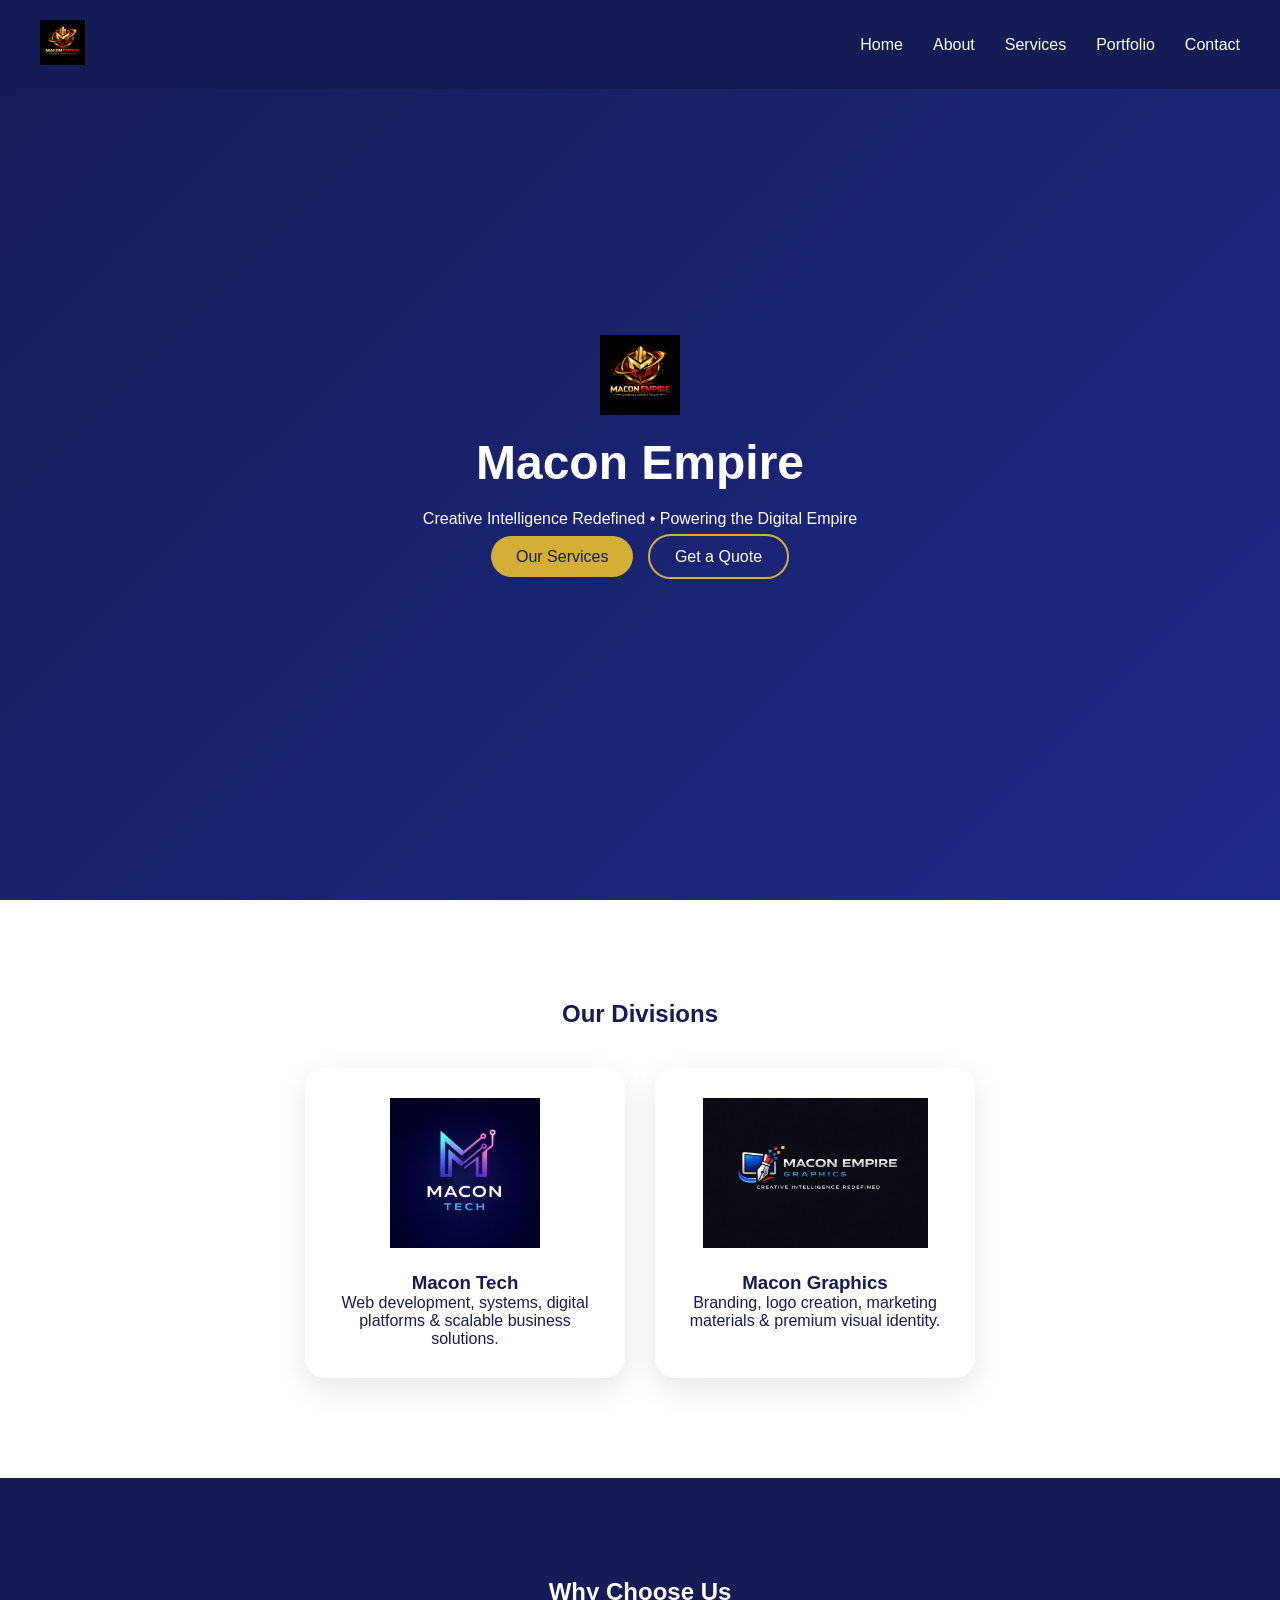
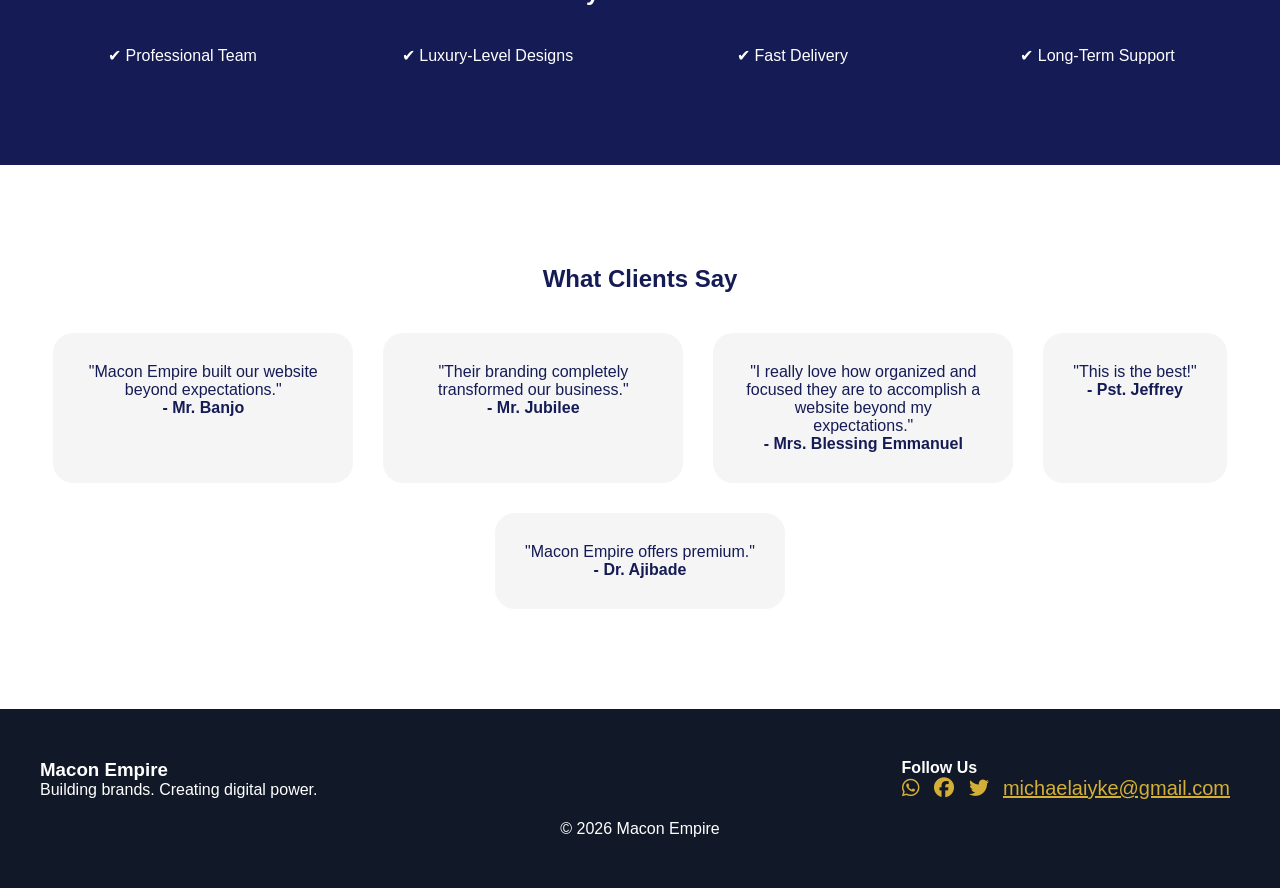
<file: index.html>
<!DOCTYPE html>
<html lang="en">
<head>
<meta charset="UTF-8">
<meta name="viewport" content="width=device-width, initial-scale=1.0">
<title>Macon Empire | Creative & Tech Company</title>

<meta name="description" content="Macon Empire - Creative Intelligence Redefined. Web Development and Graphics Design Company.">

<link rel="stylesheet" href="style.css">
<link rel="stylesheet" href="https://cdnjs.cloudflare.com/ajax/libs/font-awesome/6.5.0/css/all.min.css">
</head>

<body>

<header>
  <div class="logo">
    <img src="./logo.png">
  </div>

  <nav id="nav">
    <a href="index.html">Home</a>
    <a href="about.html">About</a>
    <a href="services.html">Services</a>
    <a href="portfolio.html">Portfolio</a>
    <a href="contact.html">Contact</a>
  </nav>

  <div class="menu" id="menuBtn">
    <span></span>
    <span></span>
    <span></span>
  </div>
</header>

<!-- HERO -->
<section class="hero">
  <img src="./logo.png" class="hero-logo">
  <h1>Macon Empire</h1>
  <p>Creative Intelligence Redefined • Powering the Digital Empire</p>
  <div class="hero-buttons">
    <a href="services.html" class="btn">Our Services</a>
    <a href="contact.html" class="btn-outline">Get a Quote</a>
  </div>
</section>

<!-- DIVISIONS -->
<section class="section">
  <h2>Our Divisions</h2>
  <div class="cards">

    <div class="card">
      <img src="./tech-logo.png">
      <h3>Macon Tech</h3>
      <p>Web development, systems, digital platforms & scalable business solutions.</p>
    </div>

    <div class="card">
      <img src="./Graphics-logo.png">
      <h3>Macon Graphics</h3>
      <p>Branding, logo creation, marketing materials & premium visual identity.</p>
    </div>

  </div>
</section>

<!-- WHY US -->
<section class="section dark">
  <h2>Why Choose Us</h2>
  <div class="grid">
    <div>✔ Professional Team</div>
    <div>✔ Luxury-Level Designs</div>
    <div>✔ Fast Delivery</div>
    <div>✔ Long-Term Support</div>
  </div>
</section>

<!-- TESTIMONIALS -->
<section class="section">
  <h2>What Clients Say</h2>
  <div class="cards">

    <div class="testimonial">
      <p>"Macon Empire built our website beyond expectations."</p>
      <strong>- Mr. Banjo</strong>
    </div>

    <div class="testimonial">
      <p>"Their branding completely transformed our business."</p>
      <strong>- Mr. Jubilee</strong>
    </div>
    
    <div class="testimonial">
      <p>"I really love how organized and focused they are to accomplish a website beyond my expectations."</p>
      <strong>- Mrs. Blessing Emmanuel</strong>
    </div>
    
    <div class="testimonial">
      <p>"This is the best!"</p>
      <strong>- Pst. Jeffrey</strong>
    </div>
    
    <div class="testimonial">
      <p>"Macon Empire offers premium."</p>
      <strong>- Dr. Ajibade</strong>
    </div>

  </div>
</section>

<!-- FOOTER -->
<footer>
  <div class="footer-content">
    <div>
      <h3>Macon Empire</h3>
      <p>Building brands. Creating digital power.</p>
    </div>

    <div>
      <h4>Follow Us</h4>
      <a href="https://wa.me/09163528959"><i class="fab fa-whatsapp"></i></a>
      <a href="https://facebook.com/"><i class="fab fa-facebook"></i></a>
      <a href="#"><i class="fab fa-twitter"></i></a>
      <a href="https:michaelaiyke@gmail.com">michaelaiyke@gmail.com</a>
    </div>
  </div>

  <p class="copy">© 2026 Macon Empire</p>
</footer>

<script src="script.js"></script>
</body>
</html>
</file>
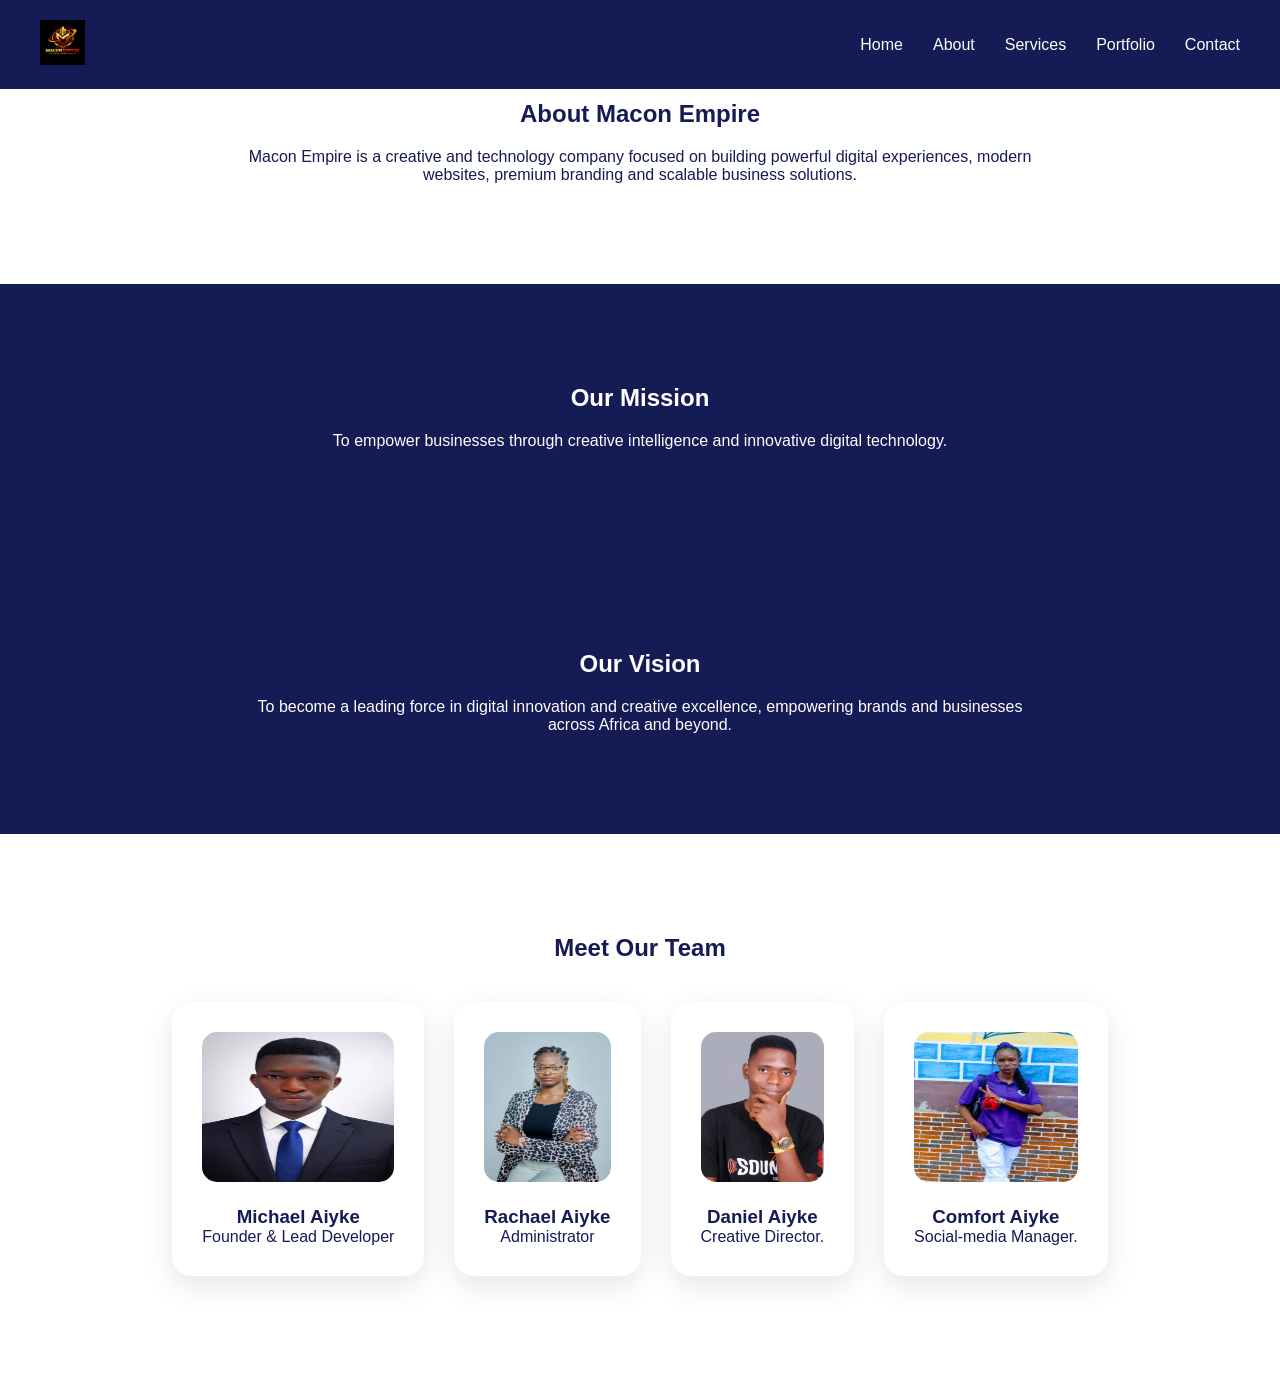
<file: about.html>
<!DOCTYPE html>
<html lang="en">
<head>
<meta charset="UTF-8">
<meta name="viewport" content="width=device-width, initial-scale=1.0">
<title>About Us | Macon Empire</title>
<link rel="stylesheet" href="style.css">
</head>
<body>

<header>
  <div class="logo">
    <img src="./logo.png">
  </div>
  <nav id="nav">
    <a href="index.html">Home</a>
    <a href="about.html">About</a>
    <a href="services.html">Services</a>
    <a href="portfolio.html">Portfolio</a>
    <a href="contact.html">Contact</a>
  </nav>
  <div class="menu" id="menuBtn">
    <span></span>
    <span></span>
    <span></span>
  </div>
</header>

<section class="section">
  <h2>About Macon Empire</h2>
  <p style="max-width:800px;margin:auto;margin-top:20px;">
    Macon Empire is a creative and technology company focused on building powerful digital experiences,
    modern websites, premium branding and scalable business solutions.
  </p>
</section>

<section class="section dark">
  <h2>Our Mission</h2>
  <p style="max-width:800px;margin:auto;margin-top:20px;">
    To empower businesses through creative intelligence and innovative digital technology.
  </p>
</section>

<section class="section dark">
  <h2>Our Vision</h2>
  <p style="max-width:800px;margin:auto;margin-top:20px;">
    To become a leading force in digital innovation and creative excellence, empowering brands and businesses across Africa and beyond.
  </p>
</section>

<section class="section">
  <h2>Meet Our Team</h2>

  <div class="cards">

    <div class="card">
      <img src="./Michael.png" style="width:100%;border-radius:15px;">
      <h3>Michael Aiyke</h3>
      <p>Founder & Lead Developer</p>
    </div>

    <div class="card">
      <img src="./Rachael.jpg" style="width:100%;border-radius:15px;">
      <h3>Rachael Aiyke</h3>
      <p>Administrator</p>
    </div>
    
    <div class="card">
      <img src="./Daniel.jpg" style="width:100%;border-radius:15px;">
      <h3>Daniel Aiyke</h3>
      <p>Creative Director.</p>
    </div>
    
    <div class="card">
      <img src="./Comfort.jpg" style="width:100%;border-radius:15px;">
      <h3>Comfort Aiyke</h3>
      <p>Social-media Manager.</p>
    </div>

  </div>
</section>

<script src="script.js"></script>
</body>
</html>
</file>
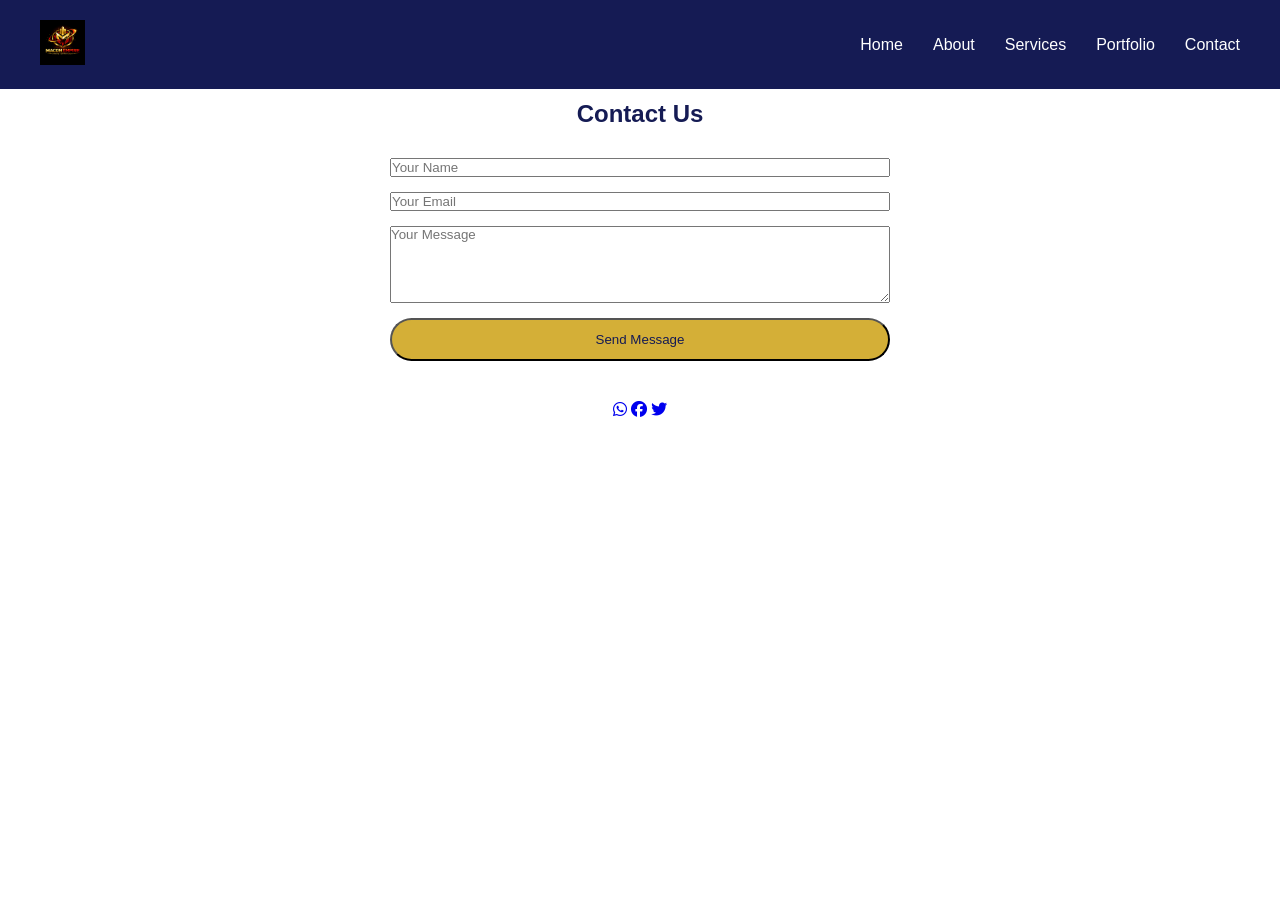
<file: contact.html>
<!DOCTYPE html>
<html>
<head>
<meta charset="UTF-8">
<meta name="viewport" content="width=device-width, initial-scale=1.0">
<title>Contact | Macon Empire</title>
<link rel="stylesheet" href="style.css">
<link rel="stylesheet" href="https://cdnjs.cloudflare.com/ajax/libs/font-awesome/6.5.0/css/all.min.css">
</head>
<body>

<header>
  <div class="logo">
    <img src="./logo.png">
  </div>
  <nav id="nav">
    <a href="index.html">Home</a>
    <a href="about.html">About</a>
    <a href="services.html">Services</a>
    <a href="portfolio.html">Portfolio</a>
    <a href="contact.html">Contact</a>
  </nav>
  <div class="menu" id="menuBtn">
    <span></span>
    <span></span>
    <span></span>
  </div>
</header>

<section class="section">
  <h2>Contact Us</h2>

  <form style="max-width:500px;margin:auto;margin-top:30px;display:flex;flex-direction:column;gap:15px;">
    <input type="text" placeholder="Your Name" required>
    <input type="email" placeholder="Your Email" required>
    <textarea placeholder="Your Message" rows="5"></textarea>
    <button class="btn">Send Message</button>
  </form>

  <div style="margin-top:40px;">
    <a href="#https://wa.me/ 09163528959"><i class="fab fa-whatsapp"></i></a>
    <a href="#"><i class="fab fa-facebook"></i></a>
    <a href="#"><i class="fab fa-twitter"></i></a>
  </div>

</section>

<script src="script.js"></script>
</body>
</html>
</file>
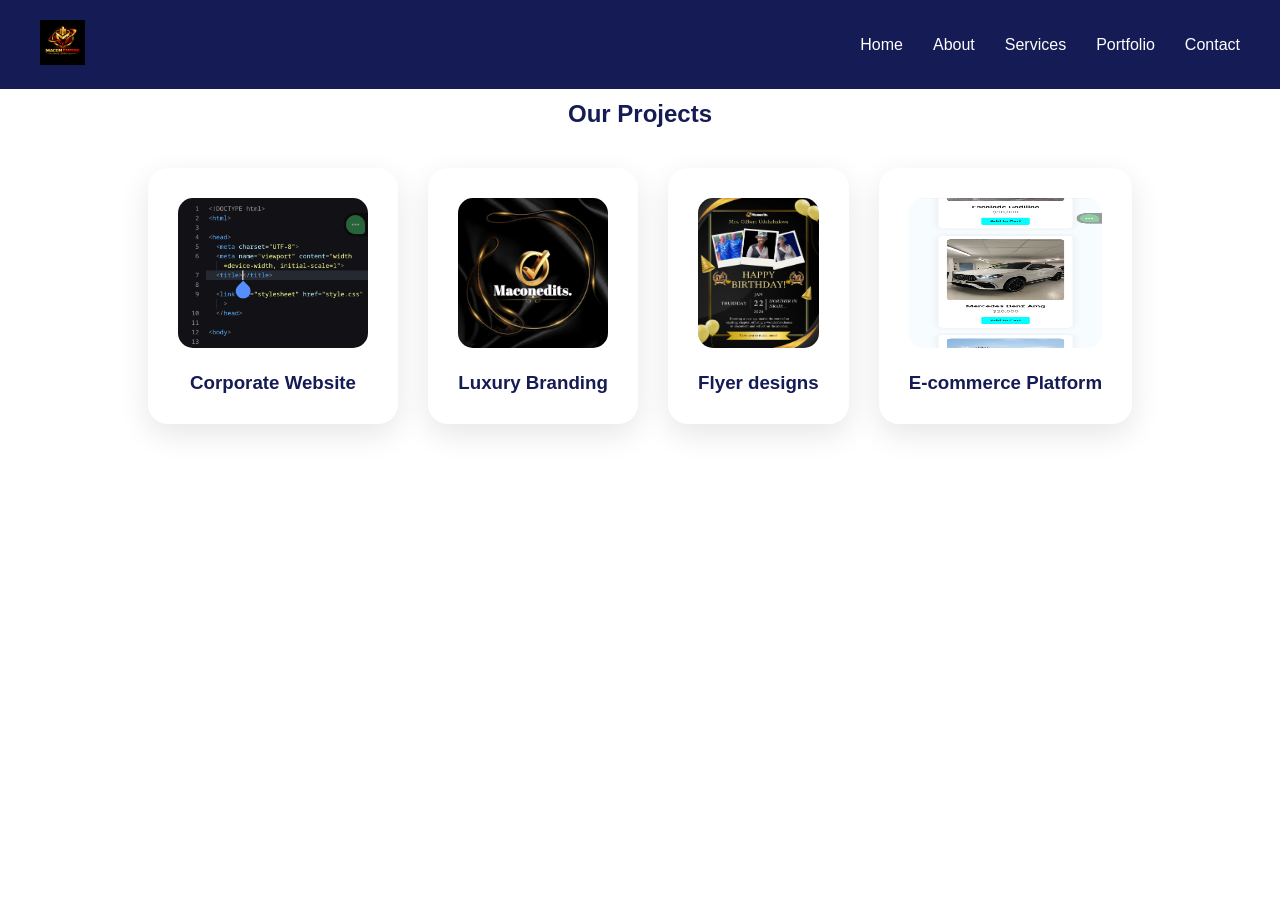
<file: portfolio.html>
<!DOCTYPE html>
<html>
<head>
<meta charset="UTF-8">
<meta name="viewport" content="width=device-width, initial-scale=1.0">
<title>Portfolio | Macon Empire</title>
<link rel="stylesheet" href="style.css">
</head>
<body>

<header>
  <div class="logo">
    <img src="./logo.png">
  </div>
  <nav id="nav">
    <a href="index.html">Home</a>
    <a href="about.html">About</a>
    <a href="services.html">Services</a>
    <a href="portfolio.html">Portfolio</a>
    <a href="contact.html">Contact</a>
  </nav>
  <div class="menu" id="menuBtn">
    <span></span>
    <span></span>
    <span></span>
  </div>
</header>

<section class="section">
  <h2>Our Projects</h2>

  <div class="cards">

    <div class="card">
      <img src="./1772205191159.Screenshot_20260227-161223.png" style="width:100%;border-radius:15px;">
      <h3>Corporate Website</h3>
    </div>

    <div class="card">
      <img src="./20260120_161716.jpg" style="width:100%;border-radius:15px;">
      <h3>Luxury Branding</h3>
    </div>
    
    <div class="card">
      <img src="./20260121_212438.png" style="width:100%;border-radius:15px;">
      <h3>Flyer designs</h3>
    </div>

    <div class="card">
      <img src="./1772205632295.Screenshot_20260227-162009.png" style="width:100%;border-radius:15px;">
      <h3>E-commerce Platform</h3>
    </div>

  </div>
</section>

<script src="script.js"></script>
</body>
</html>
</file>
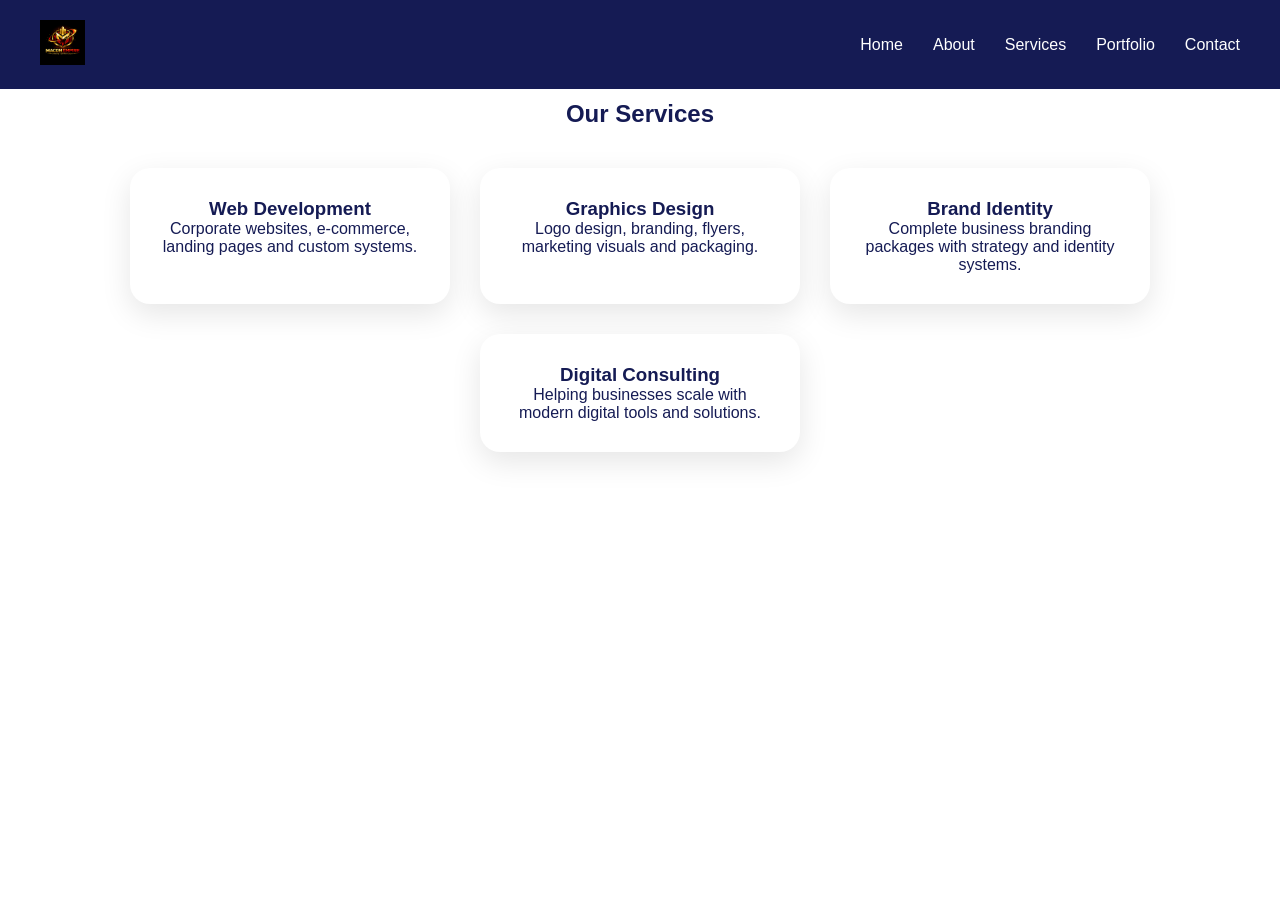
<file: services.html>
<!DOCTYPE html>
<html>
<head>
<meta charset="UTF-8">
<meta name="viewport" content="width=device-width, initial-scale=1.0">
<title>Services | Macon Empire</title>
<link rel="stylesheet" href="style.css">
</head>
<body>

<header>
  <div class="logo">
    <img src="./logo.png">
  </div>
  <nav id="nav">
    <a href="index.html">Home</a>
    <a href="about.html">About</a>
    <a href="services.html">Services</a>
    <a href="portfolio.html">Portfolio</a>
    <a href="contact.html">Contact</a>
  </nav>
  <div class="menu" id="menuBtn">
    <span></span>
    <span></span>
    <span></span>
  </div>
</header>

<section class="section">
  <h2>Our Services</h2>

  <div class="cards">

    <div class="card">
      <h3>Web Development</h3>
      <p>Corporate websites, e-commerce, landing pages and custom systems.</p>
    </div>

    <div class="card">
      <h3>Graphics Design</h3>
      <p>Logo design, branding, flyers, marketing visuals and packaging.</p>
    </div>

    <div class="card">
      <h3>Brand Identity</h3>
      <p>Complete business branding packages with strategy and identity systems.</p>
    </div>

    <div class="card">
      <h3>Digital Consulting</h3>
      <p>Helping businesses scale with modern digital tools and solutions.</p>
    </div>

  </div>
</section>

<script src="script.js"></script>
</body>
</html>
</file>
<file: style.css>
*{
margin:0;
padding:0;
box-sizing:border-box;
font-family:Arial, sans-serif;
}

body{
background:white;
color:#151B54;
overflow-x:hidden;
}

header{
display:flex;
justify-content:space-between;
align-items:center;
padding:20px 40px;
background:#151B54;
position:fixed;
width:100%;
z-index:1000;
}

.logo img{
height:45px;
}

nav{
display:flex;
gap:30px;
}

nav a{
color:white;
text-decoration:none;
font-weight:500;
}

nav a:hover{
color:#D4AF37;
}

.menu{
display:none;
flex-direction:column;
gap:5px;
cursor:pointer;
}

.menu span{
width:25px;
height:3px;
background:#D4AF37;
}

.hero{
height:100vh;
background:linear-gradient(135deg,#151B54,#1e2a8a);
display:flex;
flex-direction:column;
justify-content:center;
align-items:center;
text-align:center;
color:white;
padding:20px;
}

.hero-logo{
height:80px;
margin-bottom:20px;
}

.hero h1{
font-size:3rem;
}

.hero p{
margin:20px 0;
max-width:600px;
}

.btn{
background:#D4AF37;
color:#151B54;
padding:12px 25px;
border-radius:25px;
text-decoration:none;
}

.btn-outline{
border:2px solid #D4AF37;
color:white;
padding:12px 25px;
border-radius:25px;
text-decoration:none;
margin-left:10px;
}

.section{
padding:100px 40px;
text-align:center;
}

.section.dark{
background:#151B54;
color:white;
}

.cards{
display:flex;
justify-content:center;
gap:30px;
flex-wrap:wrap;
margin-top:40px;
}

.card{
background:white;
padding:30px;
border-radius:20px;
box-shadow:0 10px 30px rgba(0,0,0,0.1);
max-width:320px;
transition:0.4s;
}

.card:hover{
transform:translateY(-10px);
}

.card img{
height:150px;
margin-bottom:20px;
}

.grid{
display:grid;
grid-template-columns:repeat(auto-fit,minmax(200px,1fr));
gap:20px;
margin-top:40px;
}

.testimonial{
background:#f5f5f5;
padding:30px;
border-radius:20px;
max-width:300px;
}

footer{
background:#111827;
color:white;
padding:50px 40px;
}

.footer-content{
display:flex;
justify-content:space-between;
flex-wrap:wrap;
gap:30px;
}

footer a{
color:#D4AF37;
font-size:20px;
margin-right:10px;
}

.copy{
text-align:center;
margin-top:20px;
}

/* MOBILE */
@media(max-width:768px){
nav{
display:none;
flex-direction:column;
background:#151B54;
position:absolute;
top:70px;
right:0;
width:200px;
padding:20px;
}

nav.active{
display:flex;
}

.menu{
display:flex;
}
}
</file>
